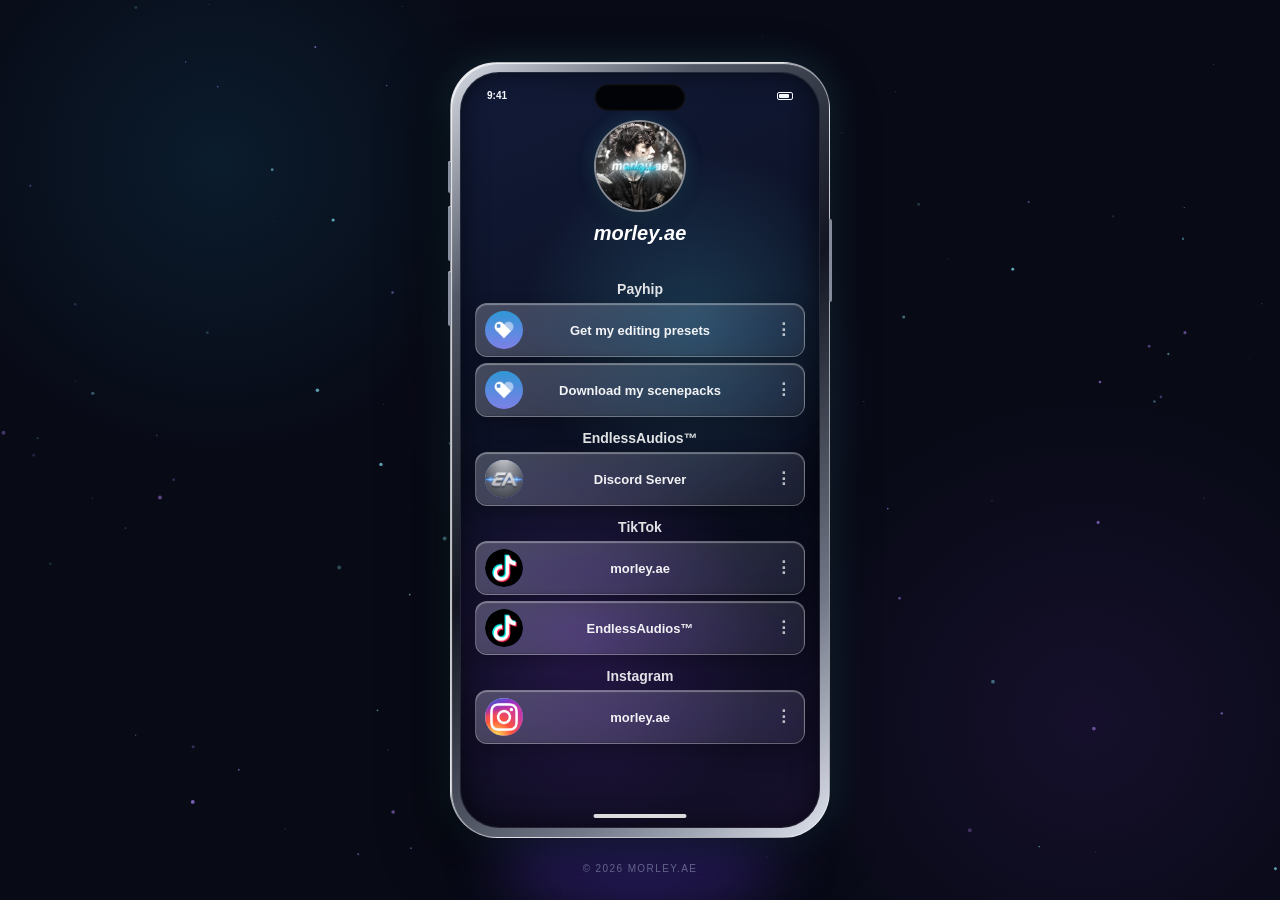
<file: index.html>
<!doctype html>
<html lang="de">
<head>
  <meta charset="utf-8">
  <meta name="viewport" content="width=device-width, initial-scale=1">
  <title>Morley AE</title>
  <link rel="icon" type="image/png" href="assets/pfp.png">
  <style>
    @property --float-y {
      syntax: "<length>";
      inherits: false;
      initial-value: 0px;
    }

    @property --float-z {
      syntax: "<angle>";
      inherits: false;
      initial-value: 0deg;
    }

    :root {
      --ink: #f5f7ff;
      --muted: #9da5c4;
      --violet: #8b5cf6;
      --cyan: #57e6ff;
      --night: #080a16;
    }

    * { box-sizing: border-box; }

    html, body { min-height: 100%; }

    body {
      margin: 0;
      overflow: hidden;
      color: var(--ink);
      background: var(--night);
      font-family: "Avenir Next", Avenir, "Helvetica Neue", sans-serif;
    }

    .scene {
      position: relative;
      min-height: 100svh;
      display: grid;
      place-items: center;
      overflow: hidden;
      isolation: isolate;
      background:
        radial-gradient(circle at 50% 44%, rgba(74, 54, 146, .23), transparent 29%),
        radial-gradient(circle at 17% 18%, rgba(32, 160, 209, .12), transparent 23%),
        radial-gradient(circle at 85% 80%, rgba(119, 55, 199, .12), transparent 25%),
        #080a16;
    }

    .scene::before {
      content: "";
      position: absolute;
      inset: 0;
      z-index: -1;
      opacity: .3;
      background-image: linear-gradient(rgba(255,255,255,.025) 1px, transparent 1px), linear-gradient(90deg, rgba(255,255,255,.025) 1px, transparent 1px);
      background-size: 72px 72px;
      mask-image: radial-gradient(ellipse at center, black, transparent 72%);
    }

    #particles { position: absolute; inset: 0; z-index: -1; }

    .intro {
      position: absolute;
      top: clamp(28px, 7vh, 76px);
      left: 50%;
      width: min(90vw, 430px);
      transform: translateX(-50%);
      text-align: center;
      animation: rise .9s cubic-bezier(.2,.8,.2,1) both;
    }

    .eyebrow {
      display: inline-flex;
      align-items: center;
      gap: 9px;
      color: var(--cyan);
      font-size: 10px;
      font-weight: 700;
      letter-spacing: .23em;
      text-transform: uppercase;
    }

    .eyebrow::before {
      content: "";
      width: 25px;
      height: 1px;
      background: var(--cyan);
      box-shadow: 0 0 10px var(--cyan);
    }

    h1 {
      margin: 13px 0 7px;
      font-family: Georgia, "Times New Roman", serif;
      font-size: clamp(28px, 5vw, 43px);
      font-weight: 400;
      letter-spacing: -.045em;
    }

    .intro p {
      margin: 0;
      color: var(--muted);
      font-size: 13px;
      letter-spacing: .015em;
    }

    .phone-wrap {
      position: relative;
      width: min(90vw, 380px);
      aspect-ratio: .49;
      margin-top: 0;
      transform-style: preserve-3d;
      perspective: 900px;
      will-change: transform, opacity;
      animation: phone-in 1.8s .12s cubic-bezier(.16, 1, .3, 1) both;
      cursor: pointer;
    }

    .phone-wrap::after {
      content: "";
      position: absolute;
      left: 12%;
      right: 12%;
      bottom: -9%;
      height: 15%;
      border-radius: 50%;
      background: #5a38cf;
      filter: blur(30px);
      opacity: .42;
      z-index: -1;
    }

    .phone {
      position: absolute;
      inset: 0;
      padding: 9px;
      border: 1px solid rgba(255,255,255,.52);
      border-radius: 47px;
      background: linear-gradient(136deg, #d8dce5 0%, #535967 21%, #121521 48%, #737989 79%, #dfe3ed 100%);
      box-shadow: -12px 20px 55px rgba(0,0,0,.65), 0 0 38px rgba(87,230,255,.17), inset 1px 1px 1px rgba(255,255,255,.8);
      --tilt-x: 0deg;
      --tilt-y: 0deg;
      --float-y: 0px;
      --float-z: 0deg;
      transform-style: preserve-3d;
      backface-visibility: hidden;
      transform: translateY(var(--float-y)) rotateZ(var(--float-z)) rotateX(var(--tilt-x)) rotateY(var(--tilt-y));
      animation: phone-float 5s 1.57s ease-in-out infinite;
      scale: 1;
      transition: filter .35s ease, box-shadow .35s ease, scale .35s ease;
    }

    .phone.phone-pulse {
      filter: brightness(1.1) saturate(1.06);
    }

    .phone.phone-pulse .screen {
      animation: screen-pulse .55s ease-out;
    }

    .click-ripple {
      position: fixed;
      z-index: 2;
      width: 18px;
      height: 18px;
      margin: -9px 0 0 -9px;
      pointer-events: none;
      border: 1px solid rgba(87,230,255,.55);
      border-radius: 50%;
      box-shadow: 0 0 12px rgba(87,230,255,.3), inset 0 0 8px rgba(167,123,255,.25);
      animation: click-ripple 1s ease-out forwards;
    }

    .screen {
      position: relative;
      width: 100%;
      height: 100%;
      overflow: hidden;
      transform-style: preserve-3d;
      backface-visibility: hidden;
      border-radius: 39px;
      background:
        radial-gradient(circle at 65% 33%, rgba(91, 224, 255, .18), transparent 31%),
        radial-gradient(circle at 33% 75%, rgba(154, 74, 255, .2), transparent 32%),
        linear-gradient(155deg, #121b38, #080b1a 65%, #17102d);
      box-shadow: inset 0 0 0 1px rgba(255,255,255,.1), inset 0 0 28px rgba(0,0,0,.6);
      transition: box-shadow .35s ease, background .35s ease;
    }

    @media (hover: hover) {
      .phone-wrap:hover .phone {
        filter: brightness(1.08) saturate(1.12);
        scale: 1.035;
        box-shadow: -12px 20px 55px rgba(0,0,0,.65), 0 0 58px rgba(87,230,255,.34), inset 1px 1px 1px rgba(255,255,255,.8);
      }

      .phone-wrap:hover::after {
        opacity: .65;
        transform: scale(1.08);
        transition: opacity .35s ease, transform .35s ease;
      }

      .phone-wrap:hover .screen {
        box-shadow: inset 0 0 0 1px rgba(255,255,255,.22), inset 0 0 28px rgba(0,0,0,.6), 0 0 22px rgba(87,230,255,.16);
      }
    }

    .screen::before {
      display: none;
    }

    .dynamic-island {
      position: absolute;
      top: 12px;
      left: 50%;
      width: 91px;
      height: 27px;
      transform: translateX(-50%);
      border-radius: 20px;
      background: #020307;
      box-shadow: inset 0 0 3px rgba(255,255,255,.17);
      z-index: 3;
    }

    .status {
      position: absolute;
      top: 18px;
      left: 27px;
      right: 27px;
      display: flex;
      justify-content: space-between;
      font-size: 10px;
      font-weight: 700;
      z-index: 2;
    }

    .status-right { display: flex; gap: 6px; align-items: center; }
    .signal, .wifi { width: 12px; height: 8px; border-bottom: 2px solid currentColor; opacity: .9; }
    .wifi { border-radius: 50%; border-top: 2px solid currentColor; }
    .battery { width: 16px; height: 8px; border: 1px solid currentColor; border-radius: 2px; position: relative; }
    .battery::after { content: ""; position: absolute; inset: 1px 3px 1px 1px; border-radius: 1px; background: currentColor; }

    .screen-content {
      position: absolute;
      inset: 0;
      display: flex;
      flex-direction: column;
      align-items: center;
      justify-content: flex-start;
      gap: 6px;
      overflow-y: auto;
      padding: 48px 15px 22px;
      text-align: center;
      scrollbar-width: none;
    }

    .screen-content::-webkit-scrollbar { display: none; }

    .screen-actions {
      position: absolute;
      top: 48px;
      left: 15px;
      right: 15px;
      display: flex;
      justify-content: space-between;
      z-index: 2;
    }

    .action-button {
      display: grid;
      width: 25px;
      height: 25px;
      place-items: center;
      color: rgba(255,255,255,.9);
      border: 1px solid rgba(255,255,255,.2);
      border-radius: 50%;
      background: rgba(255,255,255,.08);
      box-shadow: 0 4px 12px rgba(0,0,0,.2);
      font: 700 13px/1 "Avenir Next", Avenir, sans-serif;
    }

    .profile-header {
      position: relative;
      display: flex;
      flex-direction: column;
      align-items: center;
      gap: 8px;
      margin-bottom: 24px;
    }

    .profile-avatar {
      display: grid;
      width: 92px;
      height: 92px;
      place-items: center;
      margin-bottom: 2px;
      overflow: hidden;
      border: 2px solid rgba(255,255,255,.5);
      border-radius: 50%;
      background: #111522;
      box-shadow: 0 5px 18px rgba(0,0,0,.35), 0 0 18px rgba(87,230,255,.2);
    }

    .profile-avatar img {
      width: 100%;
      height: 100%;
      object-fit: cover;
    }

    .profile-name {
      color: #fff;
      font: italic 700 20px/1.1 "Avenir Next", Avenir, sans-serif;
    }

    .link-section {
      position: relative;
      width: 100%;
    }

    .section-title {
      margin: 8px 0 7px;
      color: rgba(255,255,255,.88);
      font: 700 14px/1 "Avenir Next", Avenir, sans-serif;
      opacity: 0;
      animation: link-button-in .65s var(--link-delay, 0s) cubic-bezier(.08,.82,.22,1) forwards;
    }

    .orb {
      position: absolute;
      top: 34%;
      width: 105px;
      height: 105px;
      border-radius: 50%;
      background: radial-gradient(circle at 35% 30%, #fff 0 2%, #78eaff 9%, #8159ff 42%, transparent 70%);
      filter: blur(1px);
      opacity: .9;
      box-shadow: 0 0 52px rgba(107, 174, 255, .42);
      animation: float 4s ease-in-out infinite;
    }

    .link-list {
      position: relative;
      display: grid;
      width: 100%;
      gap: 6px;
      transform-style: preserve-3d;
    }

    .link-button {
      position: relative;
      display: flex;
      align-items: center;
      justify-content: space-between;
      width: 100%;
      min-height: 50px;
      padding: 7px 11px 7px 9px;
      color: rgba(255,255,255,.94);
      border: 1px solid rgba(255,255,255,.28);
      border-radius: 12px;
      background: linear-gradient(135deg, rgba(255,255,255,.24), rgba(255,255,255,.08));
      box-shadow: inset 0 1px 1px rgba(255,255,255,.35), inset 0 -1px 1px rgba(0,0,0,.12), 0 7px 18px rgba(0,0,0,.25);
      -webkit-backdrop-filter: blur(14px) saturate(145%);
      backdrop-filter: blur(14px) saturate(145%);
      font: 700 13px "Avenir Next", Avenir, sans-serif;
      text-decoration: none;
      transform-style: preserve-3d;
      backface-visibility: hidden;
      transition: transform .25s ease, background .25s ease, border-color .25s ease, box-shadow .25s ease;
      opacity: 0;
      animation: link-button-in .85s var(--link-delay, 0s) cubic-bezier(.22,.7,.2,1) forwards;
    }

    .link-button span:nth-child(2) {
      position: absolute;
      left: 50%;
      width: calc(100% - 92px);
      transform: translateX(-50%);
      text-align: center;
    }

    .link-icon {
      display: grid;
      width: 38px;
      height: 38px;
      flex: 0 0 38px;
      place-items: center;
      overflow: hidden;
      margin-right: 10px;
      border-radius: 50%;
      background: linear-gradient(145deg, #9ceeff, #6856dc);
      color: #fff;
      font: 800 11px/1 "Avenir Next", Avenir, sans-serif;
    }

    .link-icon img {
      width: 100%;
      height: 100%;
      object-fit: cover;
    }

    .link-more {
      color: rgba(255,255,255,.7);
      font-size: 17px;
      line-height: .5;
      letter-spacing: 1px;
    }

    .link-button:hover { transform: translateY(-2px); background: linear-gradient(135deg, rgba(255,255,255,.38), rgba(255,255,255,.14)); border-color: rgba(255,255,255,.52); box-shadow: inset 0 1px 1px rgba(255,255,255,.5), 0 10px 24px rgba(0,0,0,.35), 0 0 18px rgba(87,230,255,.3); }
    .link-button:active { transform: translateY(1px) scale(.97); background: rgba(255,255,255,.2); box-shadow: inset 0 2px 4px rgba(0,0,0,.18), 0 3px 8px rgba(0,0,0,.2); }
    .link-button:focus-visible, .copy-invite:focus-visible, .discord-back:focus-visible { outline: 2px solid rgba(130,235,255,.9); outline-offset: 3px; }

    .page-switch {
      position: relative;
      display: inline-block;
      margin-top: 14px;
      color: rgba(255,255,255,.76);
      font: 600 12px/1 "Avenir Next", Avenir, sans-serif;
      letter-spacing: .04em;
      text-decoration: none;
      opacity: 0;
      animation: link-button-in .85s var(--link-delay, 0s) cubic-bezier(.22,.7,.2,1) forwards;
      transition: color .2s ease;
    }

    .page-switch::after {
      position: absolute;
      right: 0;
      bottom: -3px;
      left: 0;
      height: 1px;
      content: "";
      background: currentColor;
      opacity: 0;
      transform: scaleX(.35);
      transition: opacity .2s ease, transform .2s ease;
    }

    .page-switch:hover,
    .page-switch:focus-visible {
      color: #fff;
    }

    .page-switch:hover::after,
    .page-switch:focus-visible::after {
      opacity: .9;
      transform: scaleX(1);
    }

    .page-switch:focus-visible { outline: 2px solid rgba(130,235,255,.9); outline-offset: 3px; }

    .discord-view {
      position: absolute;
      inset: 0;
      z-index: 5;
      display: none;
      flex-direction: column;
      align-items: center;
      justify-content: center;
      gap: 14px;
      padding: 72px 24px 38px;
      overflow-y: auto;
      background: linear-gradient(145deg, rgba(18,27,56,.94), rgba(8,11,26,.97));
      text-align: center;
      scrollbar-width: none;
    }

    .discord-view::-webkit-scrollbar { display: none; }
    .discord-view.is-visible { display: flex; animation: discord-in .35s ease both; }

    .discord-back {
      position: absolute;
      top: 48px;
      left: 17px;
      display: grid;
      width: 29px;
      height: 29px;
      place-items: center;
      color: rgba(255,255,255,.9);
      border: 1px solid rgba(255,255,255,.25);
      border-radius: 50%;
      background: rgba(255,255,255,.1);
      cursor: pointer;
      font: 700 16px/1 "Avenir Next", Avenir, sans-serif;
    }

    .discord-logo {
      width: 116px;
      height: 116px;
      object-fit: cover;
      border: 2px solid rgba(255,255,255,.45);
      border-radius: 50%;
      box-shadow: 0 0 28px rgba(87,230,255,.24), 0 12px 30px rgba(0,0,0,.3);
    }

    .discord-view h2 {
      margin: 0;
      color: #fff;
      font: 700 22px/1.1 "Avenir Next", Avenir, sans-serif;
    }

    .discord-copy {
      max-width: 230px;
      margin: 0;
      color: rgba(255,255,255,.78);
      font: 600 12px/1.45 "Avenir Next", Avenir, sans-serif;
    }

    .invite-link {
      width: 100%;
      padding: 12px 13px;
      color: rgba(255,255,255,.72);
      border: 1px solid rgba(255,255,255,.2);
      border-radius: 12px;
      background: rgba(255,255,255,.08);
      font: 600 11px/1.3 "Avenir Next", Avenir, sans-serif;
      user-select: all;
    }

    .copy-invite {
      width: 100%;
      min-height: 47px;
      color: #fff;
      border: 1px solid rgba(255,255,255,.3);
      border-radius: 13px;
      background: linear-gradient(135deg, rgba(255,255,255,.26), rgba(255,255,255,.1));
      box-shadow: inset 0 1px 1px rgba(255,255,255,.35), 0 8px 20px rgba(0,0,0,.22);
      cursor: pointer;
      font: 700 13px "Avenir Next", Avenir, sans-serif;
      transition: background .25s ease, transform .25s ease;
    }

    .copy-invite:hover { background: linear-gradient(135deg, rgba(255,255,255,.36), rgba(255,255,255,.15)); transform: translateY(-2px); }
    .copy-invite.is-copied { background: rgba(45,214,154,.35); }

    .home-indicator {
      position: absolute;
      bottom: 10px;
      left: 50%;
      width: 93px;
      height: 4px;
      transform: translateX(-50%);
      border-radius: 5px;
      background: rgba(255,255,255,.85);
    }

    .side-button { position: absolute; background: #888f9f; border-radius: 2px 0 0 2px; left: -3px; box-shadow: inset 0 1px rgba(255,255,255,.4); }
    .side-button.one { top: 98px; width: 3px; height: 32px; }
    .side-button.two { top: 143px; width: 3px; height: 55px; }
    .side-button.three { top: 208px; width: 3px; height: 55px; }
    .power { position: absolute; right: -3px; top: 156px; width: 3px; height: 83px; border-radius: 0 2px 2px 0; background: #858c9c; }

    .corner-note { position: absolute; bottom: 26px; color: rgba(157,165,196,.55); font-size: 10px; letter-spacing: .14em; text-transform: uppercase; }

    @keyframes rise { from { opacity: 0; transform: translate(-50%, 20px); } to { opacity: 1; transform: translate(-50%, 0); } }
    @keyframes phone-in {
      from { opacity: 0; transform: translateY(52vh) rotateY(180deg) scale(.82); }
      38% { opacity: 1; }
      to { opacity: 1; transform: translateY(0) rotateY(0deg) scale(1); }
    }
    @keyframes phone-float {
      0%, 100% { --float-y: 0px; --float-z: 0deg; }
      50% { --float-y: -14px; --float-z: .9deg; }
    }
    @keyframes screen-pulse {
      0%, 100% { box-shadow: inset 0 0 0 1px rgba(255,255,255,.1), inset 0 0 28px rgba(0,0,0,.6); }
      45% { box-shadow: inset 0 0 0 1px rgba(255,255,255,.22), inset 0 0 34px rgba(87,230,255,.2), 0 0 18px rgba(87,230,255,.22); }
    }
    @keyframes click-ripple {
      from { opacity: .9; transform: scale(.4); }
      to { opacity: 0; transform: scale(8); }
    }
    @keyframes float { 0%, 100% { transform: translateY(0) scale(1); } 50% { transform: translateY(-13px) scale(1.04); } }
    @keyframes link-button-in {
      from { opacity: 0; transform: translateY(14px) scale(.97); }
      to { opacity: 1; transform: translateY(0) scale(1); }
    }
    @keyframes discord-in { from { opacity: 0; transform: scale(.98); } to { opacity: 1; transform: scale(1); } }

    @media (max-height: 700px) {
      .phone-wrap { width: min(78vw, 315px); }
      .corner-note { bottom: 12px; }
    }

    @media (max-width: 420px) {
      .phone-wrap { width: min(92vw, 350px); }
      .screen-content { padding-inline: 12px; }
      .link-button { min-height: 50px; }
      .profile-avatar { width: 84px; height: 84px; }
    }

    @media (max-width: 380px) {
      .phone-wrap { width: 73vw; }
      .screen-content { padding-inline: 23px; }
      .link-button { min-height: 48px; font-size: 12px; }
      .link-icon { width: 33px; height: 33px; flex-basis: 33px; }
    }
  </style>
</head>
<body>
  <main class="scene">
    <canvas id="particles" aria-hidden="true"></canvas>
    <div class="phone-wrap" aria-label="iPhone-Ansicht">
      <div class="phone">
        <span class="side-button one"></span>
        <span class="side-button two"></span>
        <span class="side-button three"></span>
        <span class="power"></span>
        <div class="screen">
          <div class="dynamic-island"></div>
          <div class="status"><span>9:41</span><span class="status-right"><i class="battery"></i></span></div>
          <div class="screen-content">
            <div class="profile-header">
              <div class="profile-avatar"><img src="assets/pfp.png" alt="Morley AE"></div>
              <div class="profile-name">morley.ae</div>
            </div>

            <section class="link-section">
              <h3 class="section-title">Payhip</h3>
              <div class="link-list">
                <a class="link-button" href="https://payhip.com/morleyae" data-counter="payhip" target="_blank" rel="noopener noreferrer">
                  <span class="link-icon"><img src="assets/payhip_logo.webp" alt=""></span><span>Get my editing presets</span><span class="link-more">⋮</span>
                </a>
                <a class="link-button" href="https://payhip.com/morleyaescenepacks" data-counter="scenepacks" target="_blank" rel="noopener noreferrer">
                  <span class="link-icon"><img src="assets/payhip_logo.webp" alt=""></span><span>Download my scenepacks</span><span class="link-more">⋮</span>
                </a>
              </div>
            </section>

            <section class="link-section">
              <h3 class="section-title">EndlessAudios™</h3>
              <div class="link-list">
                <button class="link-button" type="button" id="discord-link" data-counter="dc-server">
                  <span class="link-icon"><img src="assets/logo.png" alt=""></span><span>Discord Server</span><span class="link-more">⋮</span>
                </button>
              </div>
            </section>

            <section class="link-section">
              <h3 class="section-title">TikTok</h3>
              <div class="link-list">
                <a class="link-button" href="https://tiktok.com/@morley.ae" data-counter="morleyae-tt" target="_blank" rel="noopener noreferrer">
                  <span class="link-icon"><img src="assets/tiktok_logo.avif" alt=""></span><span>morley.ae</span><span class="link-more">⋮</span>
                </a>
                <a class="link-button" href="https://tiktok.com/@endlessaudioss" data-counter="endlessaudios-tt" target="_blank" rel="noopener noreferrer">
                  <span class="link-icon"><img src="assets/tiktok_logo.avif" alt=""></span><span>EndlessAudios™</span><span class="link-more">⋮</span>
                </a>
              </div>
            </section>

            <section class="link-section">
              <h3 class="section-title">Instagram</h3>
              <div class="link-list">
                <a class="link-button" href="https://instagram.com/morley.ae" data-counter="instagram-morleyae" target="_blank" rel="noopener noreferrer">
                  <span class="link-icon"><img src="assets/instagram_logo.webp" alt=""></span><span>morley.ae</span><span class="link-more">⋮</span>
                </a>
              </div>
            </section>

          </div>
          <section class="discord-view" id="discord-view" aria-hidden="true">
            <button class="discord-back" type="button" id="discord-back" aria-label="Zurück">‹</button>
            <img class="discord-logo" src="assets/logo.png" alt="EndlessAudios Logo">
            <h2>EndlessAudios™</h2>
            <p class="discord-copy">Copy the link and paste it into your browser!</p>
            <div class="invite-link">https://discord.gg/ehVMQtUacr</div>
            <button class="copy-invite" type="button" id="copy-invite">Copy Link</button>
          </section>
          <div class="home-indicator"></div>
        </div>
      </div>
    </div>
    <div class="corner-note">© 2026 morley.ae</div>
  </main>

  <script>
    const counterApiBase = 'https://api.counterapi.dev/v2/morleyae';

    function trackCounter(counterName) {
      const cacheBuster = `?t=${Date.now()}`;
      fetch(`${counterApiBase}/${encodeURIComponent(counterName)}/up${cacheBuster}`, {
        method: 'GET',
        keepalive: true,
        mode: 'cors'
      }).catch((error) => {
        console.error('CounterAPI tracking failed:', error);
      });
    }

    document.querySelectorAll('[data-counter]').forEach((link) => {
      link.addEventListener('click', () => {
        trackCounter(link.dataset.counter);
      });
    });

    const canvas = document.getElementById('particles');
    const context = canvas.getContext('2d');
    const particles = [];
    const pointer = { x: null, y: null };
    const particleCount = 105;

    function resize() {
      const density = Math.min(window.devicePixelRatio || 1, 2);
      canvas.width = window.innerWidth * density;
      canvas.height = window.innerHeight * density;
      canvas.style.width = window.innerWidth + 'px';
      canvas.style.height = window.innerHeight + 'px';
      context.setTransform(density, 0, 0, density, 0, 0);
    }

    function createParticle() {
      return {
        x: Math.random() * window.innerWidth,
        y: Math.random() * window.innerHeight,
        radius: Math.random() * 1.7 + .35,
        speed: Math.random() * .34 + .08,
        drift: (Math.random() - .5) * .18,
        burstX: 0,
        burstY: 0,
        alpha: Math.random() * .55 + .16,
        hue: Math.random() > .5 ? 190 : 260
      };
    }

    function draw() {
      context.clearRect(0, 0, window.innerWidth, window.innerHeight);
      for (const particle of particles) {
        particle.y -= particle.speed;
        particle.x += particle.drift + particle.burstX;
        particle.y += particle.burstY;
        particle.burstX *= .94;
        particle.burstY *= .94;
        if (particle.y < -10) { particle.y = window.innerHeight + 10; particle.x = Math.random() * window.innerWidth; }
        if (particle.x < -10 || particle.x > window.innerWidth + 10) particle.drift *= -1;
        const distance = pointer.x === null ? 999 : Math.hypot(particle.x - pointer.x, particle.y - pointer.y);
        const glow = distance < 120 ? (1 - distance / 120) * .8 : 0;
        context.beginPath();
        context.arc(particle.x, particle.y, particle.radius + glow, 0, Math.PI * 2);
        context.fillStyle = `hsla(${particle.hue}, 90%, 75%, ${particle.alpha + glow})`;
        context.shadowBlur = glow * 16;
        context.shadowColor = particle.hue === 190 ? '#57e6ff' : '#a77bff';
        context.fill();
      }
      context.shadowBlur = 0;
      requestAnimationFrame(draw);
    }

    resize();
    for (let index = 0; index < particleCount; index += 1) particles.push(createParticle());
    window.addEventListener('resize', resize);
    window.addEventListener('pointermove', (event) => { pointer.x = event.clientX; pointer.y = event.clientY; });
    window.addEventListener('pointerleave', () => { pointer.x = null; pointer.y = null; });

    const discordLink = document.getElementById('discord-link');
    const discordView = document.getElementById('discord-view');
    const discordBack = document.getElementById('discord-back');
    const copyInvite = document.getElementById('copy-invite');
    const discordInvite = 'https://discord.gg/ehVMQtUacr';
    const phoneWrap = document.querySelector('.phone-wrap');
    const phone = phoneWrap.querySelector('.phone');
    const scene = document.querySelector('.scene');
    document.querySelectorAll('.section-title, .link-button').forEach((element, index) => {
      element.style.setProperty('--link-delay', `${index * 150}ms`);
    });
    const tilt = { targetX: 0, targetY: 0, currentX: 0, currentY: 0, returning: false };

    function triggerPhonePulse() {
      phone.classList.remove('phone-pulse');
      void phone.offsetWidth;
      phone.classList.add('phone-pulse');
      window.setTimeout(() => phone.classList.remove('phone-pulse'), 600);
    }

    phoneWrap.addEventListener('click', () => {
      triggerPhonePulse();
    });

    scene.addEventListener('click', (event) => {
      if (event.target.closest('.phone-wrap')) return;
      for (const particle of particles) {
        const offsetX = particle.x - event.clientX;
        const offsetY = particle.y - event.clientY;
        const distance = Math.hypot(offsetX, offsetY);
        if (distance > 220 || distance < 1) continue;
        const strength = (1 - distance / 220) * .9;
        particle.burstX += (offsetX / distance) * strength;
        particle.burstY += (offsetY / distance) * strength;
      }
      const ripple = document.createElement('span');
      ripple.className = 'click-ripple';
      ripple.style.left = `${event.clientX}px`;
      ripple.style.top = `${event.clientY}px`;
      scene.appendChild(ripple);
      ripple.addEventListener('animationend', () => ripple.remove(), { once: true });
    });

    function updatePhoneTilt() {
      const tiltEase = tilt.returning ? .025 : .08;
      tilt.currentX += (tilt.targetX - tilt.currentX) * tiltEase;
      tilt.currentY += (tilt.targetY - tilt.currentY) * tiltEase;
      phone.style.setProperty('--tilt-x', `${tilt.currentX.toFixed(2)}deg`);
      phone.style.setProperty('--tilt-y', `${tilt.currentY.toFixed(2)}deg`);
      requestAnimationFrame(updatePhoneTilt);
    }

    window.addEventListener('pointermove', (event) => {
      if (!window.matchMedia('(hover: hover)').matches || !phoneWrap.matches(':hover')) return;
      tilt.returning = false;
      const bounds = phoneWrap.getBoundingClientRect();
      const normalizedX = (event.clientX - (bounds.left + bounds.width / 2)) / (bounds.width / 2);
      const normalizedY = (event.clientY - (bounds.top + bounds.height / 2)) / (bounds.height / 2);
      tilt.targetY = Math.max(-8, Math.min(8, normalizedX * 8));
      tilt.targetX = Math.max(-4, Math.min(4, normalizedY * -4));
    });

    phoneWrap.addEventListener('pointerleave', () => {
      tilt.returning = true;
      tilt.targetX = 0;
      tilt.targetY = 0;
    });

    window.addEventListener('pointerleave', () => {
      tilt.returning = true;
      tilt.targetX = 0;
      tilt.targetY = 0;
    });

    discordLink.addEventListener('click', () => {
      discordView.classList.add('is-visible');
      discordView.setAttribute('aria-hidden', 'false');
    });

    discordBack.addEventListener('click', () => {
      discordView.classList.remove('is-visible');
      discordView.setAttribute('aria-hidden', 'true');
      copyInvite.textContent = 'Copy Link';
      copyInvite.classList.remove('is-copied');
    });

    copyInvite.addEventListener('click', async () => {
      try {
        await navigator.clipboard.writeText(discordInvite);
        copyInvite.textContent = 'Copied to Clipboard';
        copyInvite.classList.add('is-copied');
      } catch (error) {
        copyInvite.textContent = 'Copy not available';
      }
    });
    updatePhoneTilt();
    draw();
  </script>
</body>
</html>
</file>
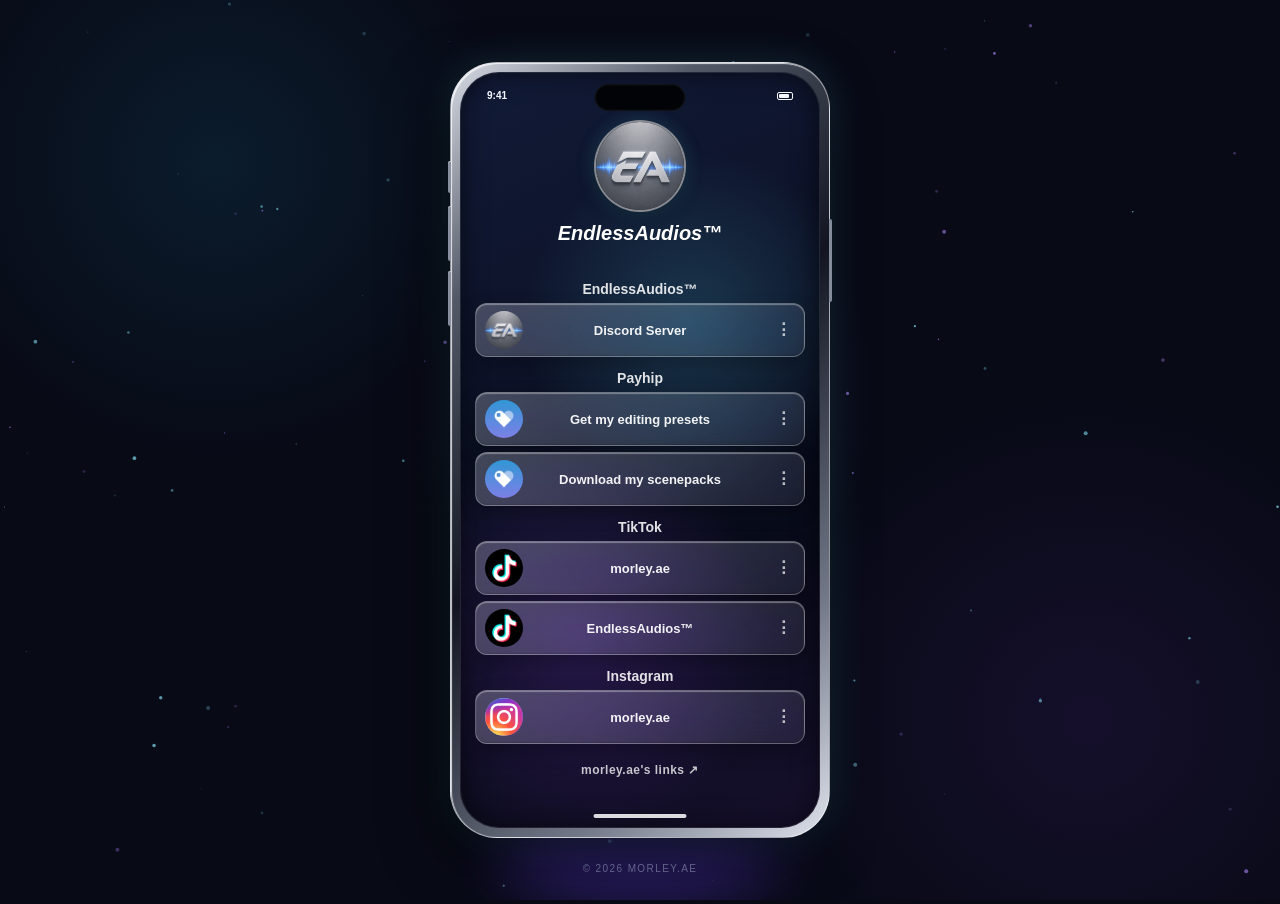
<file: endlessaudios/index.html>
<!doctype html>
<html lang="de">
<head>
  <meta charset="utf-8">
  <meta name="viewport" content="width=device-width, initial-scale=1">
  <title>EndlessAudios™</title>
  <style>
    html, body, iframe {
      width: 100%;
      height: 100%;
      margin: 0;
      border: 0;
    }

    body {
      overflow: hidden;
      background: #080a16;
    }
  </style>
</head>
<body>
  <iframe id="endlessAudiosPage" src="../index.html" title="EndlessAudios™"></iframe>

  <script>
    const pageFrame = document.getElementById('endlessAudiosPage');

    pageFrame.addEventListener('load', () => {
      const page = pageFrame.contentDocument;
      if (!page) return;

      page.title = 'EndlessAudios™';

      const profileImage = page.querySelector('.profile-avatar img');
      const profileName = page.querySelector('.profile-name');
      const discordSection = page.querySelector('#discord-link')?.closest('.link-section');
      const screenContent = page.querySelector('.screen-content');

      if (profileImage) {
        profileImage.src = 'assets/logo.png';
        profileImage.alt = 'EndlessAudios Logo';
      }

      if (profileName) profileName.textContent = 'EndlessAudios™';

      if (screenContent) {
        const pageSwitch = page.createElement('a');
        pageSwitch.className = 'page-switch';
        pageSwitch.href = '/';
        pageSwitch.target = '_top';
        pageSwitch.textContent = "morley.ae's links ↗";
        pageSwitch.style.setProperty('--link-delay', '1.2s');
        pageSwitch.setAttribute('aria-label', 'Morley AE öffnen');
        screenContent.appendChild(pageSwitch);
      }

      if (discordSection && screenContent) {
        const profileHeader = screenContent.querySelector('.profile-header');
        screenContent.insertBefore(discordSection, profileHeader?.nextSibling || screenContent.firstChild);
      }

      const animatedElements = page.querySelectorAll('.section-title, .link-button');
      animatedElements.forEach((element, index) => {
        element.style.setProperty('--link-delay', `${index * 150}ms`);
        element.style.animation = 'none';
      });

      void page.body.offsetWidth;

      animatedElements.forEach((element) => {
        element.style.animation = '';
      });
    });
  </script>
</body>
</html>
</file>
